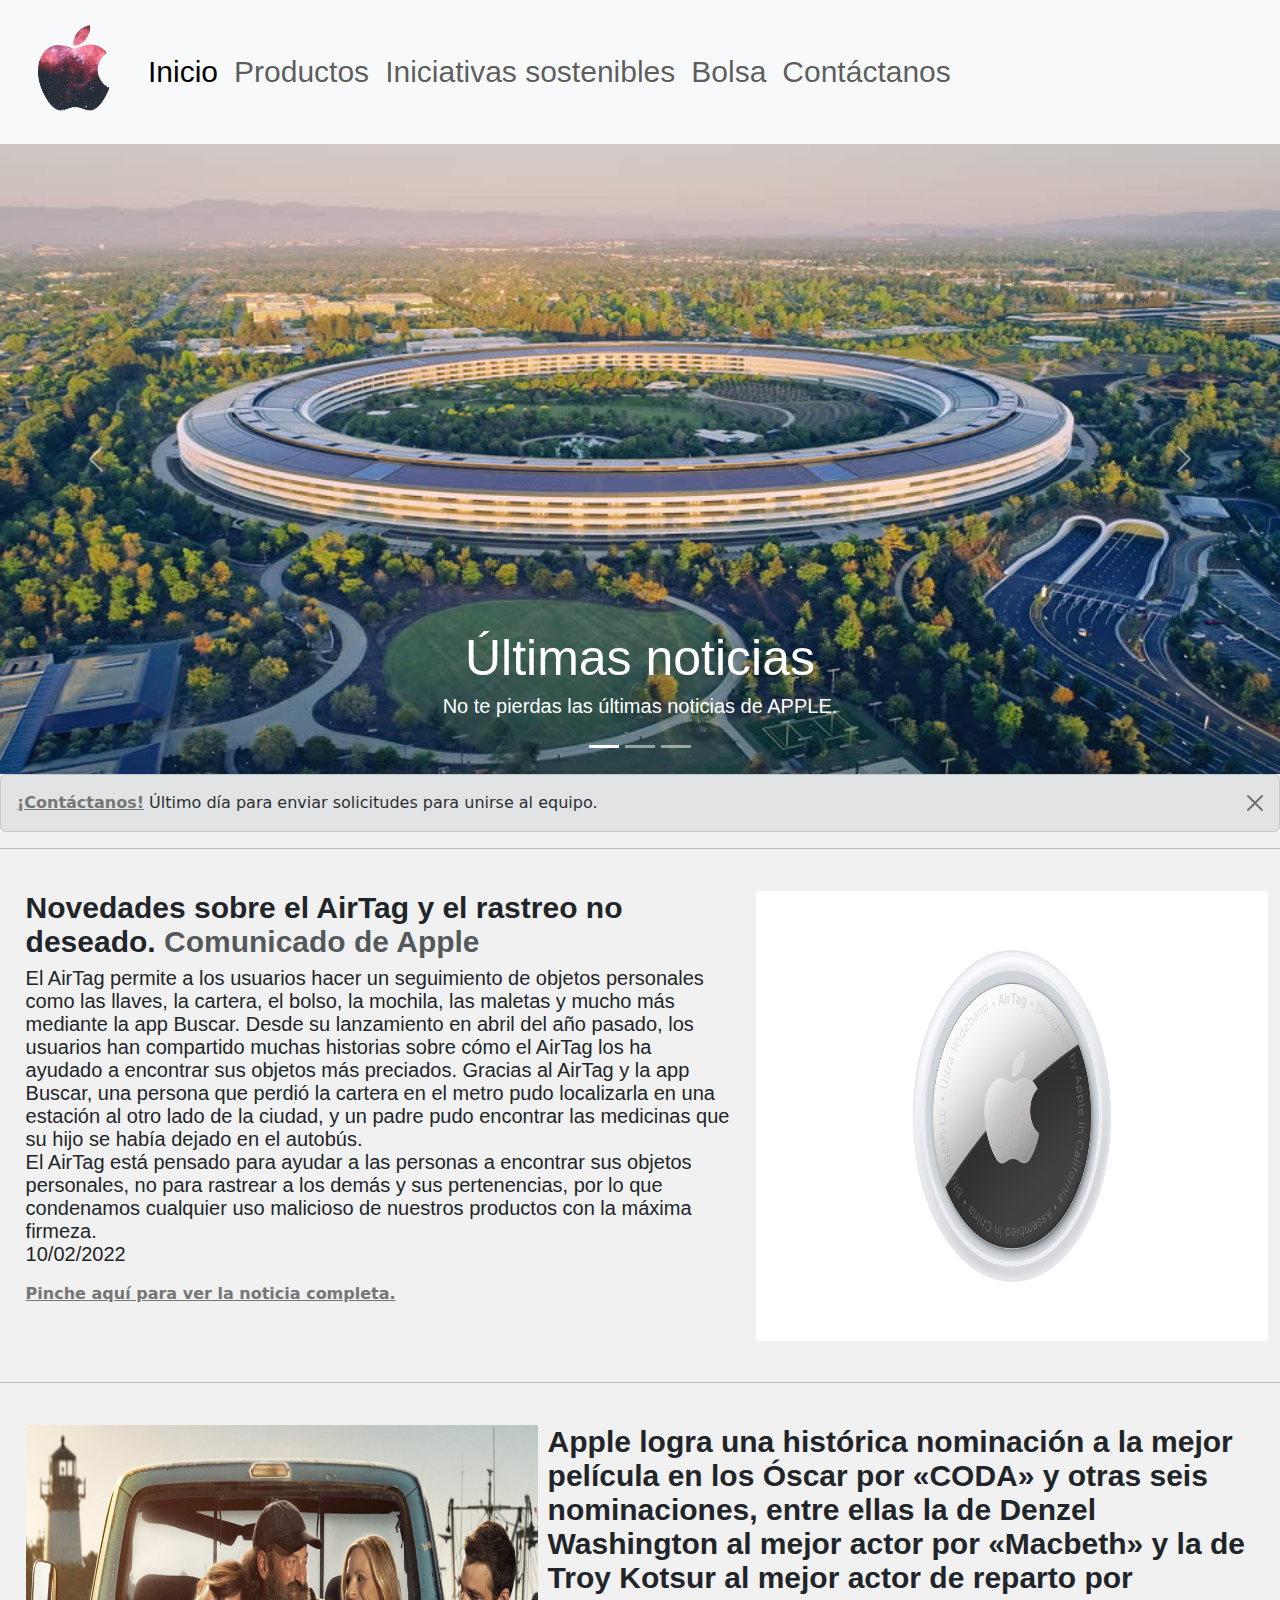
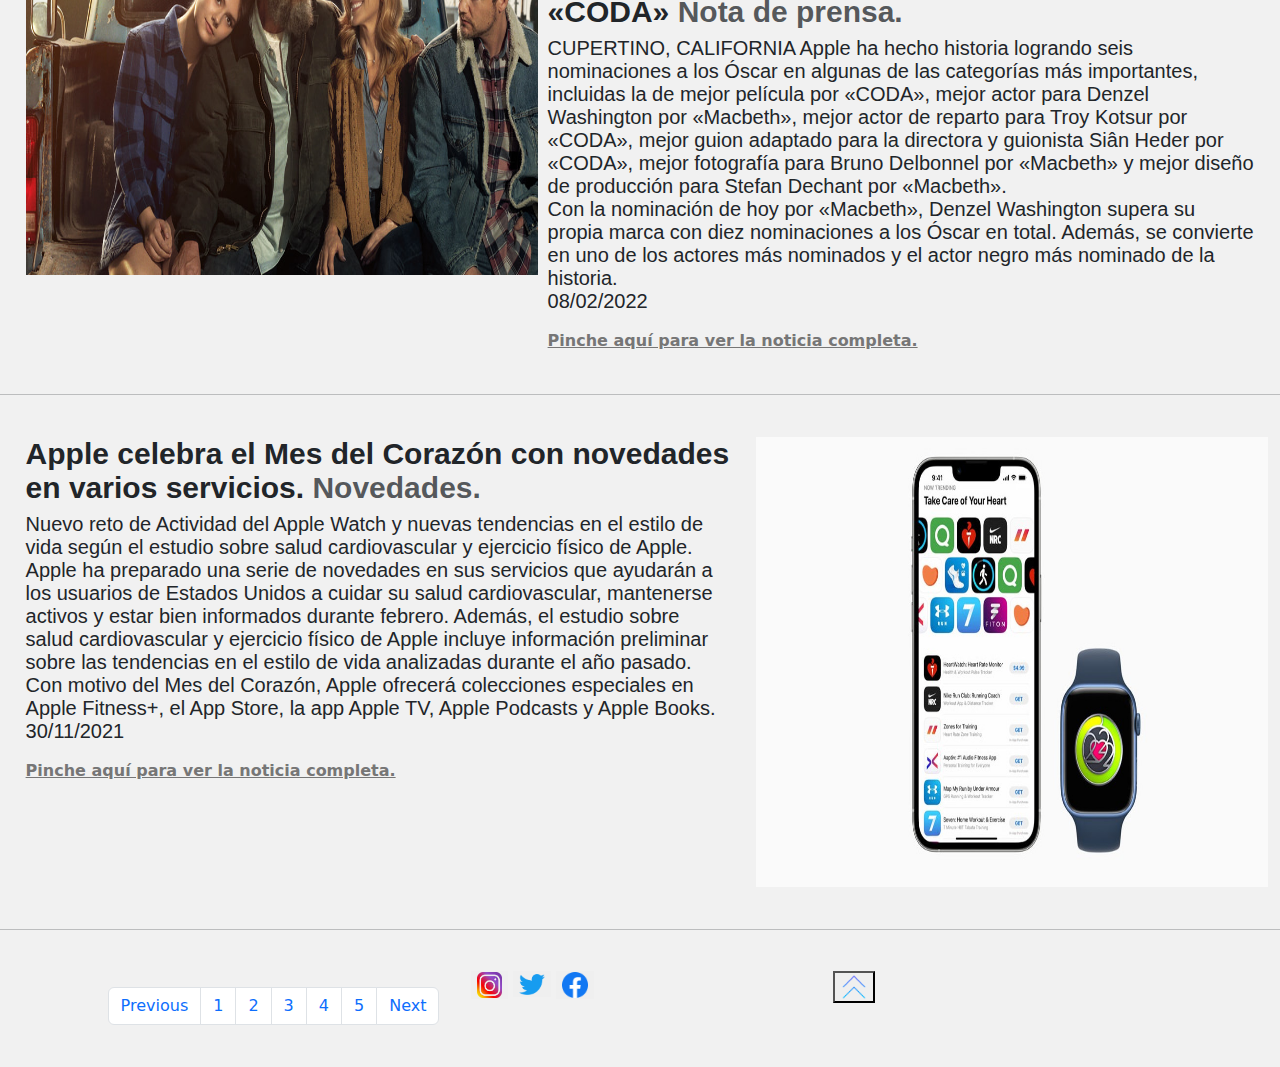
<file: index.html>
<!DOCTYPE html>
<html lang="en">

<head>

    <meta charset="UTF-8">
    <meta name="viewport" content="width=device-width, initial-scale=1">

        <title>APPLE</title>

    <link rel = "stylesheet" href = "./index.css">
    <link href="https://cdn.jsdelivr.net/npm/bootstrap@5.1.3/dist/css/bootstrap.min.css" rel="stylesheet">
    <script src="https://cdn.jsdelivr.net/npm/bootstrap@5.1.3/dist/js/bootstrap.bundle.min.js"></script>
</head>


<body style="background-color: #F1F1F1">


<nav class="navbar navbar-expand-sm bg-light navbar-light">
    <div class="container-fluid">



        <a class="nav-brand" href="#" >

            <img src=" https://evamanriquesz.github.io/Practica4/Resources/logo_apple.png" alt="Logo Apple" style="width:8em">

        </a>
        <button class="navbar-toggler" type="button" data-bs-toggle="collapse" data-bs-target="#navbarCollapser" aria-expanded="false" aria-label="Toggle navigation">
            <span class="navbar-toggler-icon"></span>
        </button>


        <div class="collapse navbar-collapse" id="navbarCollapse">
            <ul class="navbar-nav">
                <li class="nav-item">
                    <a class="nav-link active" href="index.html">Inicio</a>
                </li>
                <li class="nav-item">
                    <a class="nav-link" href="productos.html">Productos</a>
                </li>
                <li class="nav-item">
                    <a class="nav-link" href="iniciativasSostenibles.html">Iniciativas sostenibles</a>
                </li>
                <li class="nav-item">
                    <a class="nav-link" href="bolsa.html">Bolsa</a>
                </li>

                <li class="nav-item">
                    <a class="nav-link" href="contactanos.html">Contáctanos</a>
                </li>
            </ul>
        </div>
    </div>

</nav>

    <!-- Carousel -->
    <div id="demo" class="carousel slide" data-bs-ride="carousel">

        <!-- Indicators/dots -->
        <div class="carousel-indicators">
            <button type="button" data-bs-target="#demo" data-bs-slide-to="0" class="active"></button>
            <button type="button" data-bs-target="#demo" data-bs-slide-to="1"></button>
            <button type="button" data-bs-target="#demo" data-bs-slide-to="2"></button>
        </div>

        <!-- The slideshow/carousel -->
        <div class="carousel-inner">
            <div class="carousel-item active">
                <img src="https://evamanriquesz.github.io/Practica4/Resources/apple_silicon_valley.jpg" alt="Apple Silicon Valley" class="d-block" >
                <div class="carousel-caption">
                    <h3 class="noticias">Últimas noticias</h3>
                    <p class="noticias">No te pierdas las últimas noticias de APPLE. </p>
                </div>

            </div>
            <div class="carousel-item">
                <img src="https://evamanriquesz.github.io/Practica4/Resources/iphone13_varios.jpg" alt="Nuevos Iphone 13 " class="d-block">
                <div class="carousel-caption">
                    <h3 class="noticias">Últimas noticias</h3>
                    <p class="noticias">No te pierdas las últimas noticias de APPLE. </p>
                </div>
            </div>
            <div class="carousel-item">
                <img src="https://evamanriquesz.github.io/Practica4/Resources/gadgets_apple.jpg" alt="Varios gadget Apple" class="d-block" >
                <div class="carousel-caption">
                    <h3 class="noticias">Últimas noticias</h3>
                    <p class="noticias">No te pierdas las últimas noticias de APPLE. </p>
                </div>

            </div>
        </div>

        <!-- Left and right controls/icons -->
        <button class="carousel-control-prev" type="button" data-bs-target="#demo" data-bs-slide="prev">
            <span class="carousel-control-prev-icon"></span>
        </button>
        <button class="carousel-control-next" type="button" data-bs-target="#demo" data-bs-slide="next">
            <span class="carousel-control-next-icon"></span>
        </button>
    </div>


    <div class=" alert alert-secondary alert-dismissible fade show">
        <button type="button" class="btn-close" data-bs-dismiss="alert"></button>
        <strong> <a href="contactanos.html" class="alert-link">¡Contáctanos!</a></strong> Último día para enviar solicitudes para unirse al equipo.
    </div>


    <hr class = "featurette-divider">

    <div class="row featurette">
        <div class="col-md-7">
            <h2 class="featurette-heading">Novedades sobre el AirTag y el rastreo no deseado. <span class="text-muted">Comunicado de Apple</span></h2>
            <p class="lead">El AirTag permite a los usuarios hacer un seguimiento de objetos personales como las llaves, la cartera, el bolso, la mochila, las maletas y mucho más mediante la app Buscar. Desde su lanzamiento en abril del año pasado, los usuarios han compartido muchas historias sobre cómo el AirTag los ha ayudado a encontrar sus objetos más preciados. Gracias al AirTag y la app Buscar, una persona que perdió la cartera en el metro pudo localizarla en una estación al otro lado de la ciudad, y un padre pudo encontrar las medicinas que su hijo se había dejado en el autobús.<br>
                El AirTag está pensado para ayudar a las personas a encontrar sus objetos personales, no para rastrear a los demás y sus pertenencias, por lo que condenamos cualquier uso malicioso de nuestros productos con la máxima firmeza.<br>
                10/02/2022</p>
            <a href="https://www.apple.com/es/newsroom/2022/02/an-update-on-airtag-and-unwanted-tracking/" class="alert-link" target="_blank">
                Pinche aquí para ver la noticia completa.
            </a>

        </div>
        <div class="col-md-5">
            <img src="https://evamanriquesz.github.io/Practica4/Resources/airtag.jpg" alt="Airtag." class="pic-featurette">
        </div>
    </div>

    <hr class = "featurette-divider">

    <div class="row featurette">
        <div class="col-md-7 order-md-2">
            <h2 class="featurette-heading">Apple logra una histórica nominación a la mejor película en los Óscar por «CODA» y otras seis nominaciones, entre ellas la de Denzel Washington al mejor actor por «Macbeth» y la de Troy Kotsur al mejor actor de reparto por «CODA» <span class="text-muted">Nota de prensa.</span></h2>
            <p class="lead">CUPERTINO, CALIFORNIA Apple ha hecho historia logrando seis nominaciones a los Óscar en algunas de las categorías más importantes, incluidas la de mejor película por «CODA», mejor actor para Denzel Washington por «Macbeth», mejor actor de reparto para Troy Kotsur por «CODA», mejor guion adaptado para la directora y guionista Siân Heder por «CODA», mejor fotografía para Bruno Delbonnel por «Macbeth» y mejor diseño de producción para Stefan Dechant por «Macbeth».
                <br>Con la nominación de hoy por «Macbeth», Denzel Washington supera su propia marca con diez nominaciones a los Óscar en total. Además, se convierte en uno de los actores más nominados y el actor negro más nominado de la historia.<br>08/02/2022</p>
            <a href="https://www.apple.com/es/newsroom/2022/02/apple-lands-first-best-picture-oscar-nomination-for-coda-and-more/" class="alert-link" target="_blank">
                Pinche aquí para ver la noticia completa.
            </a>
        </div>
        <div class="col-md-5 order-md-1">
            <img src="https://evamanriquesz.github.io/Practica4/Resources/oscar.jpg" alt="Nominación a un Óscar." class="pic-featurette">
        </div>
    </div>


    <hr class = "featurette-divider">
    <div class="row featurette">
        <div class="col-md-7">
            <h2 class="featurette-heading">Apple celebra el Mes del Corazón con novedades en varios servicios. <span class="text-muted">Novedades.</span></h2>
            <p class="lead">Nuevo reto de Actividad del Apple Watch y nuevas tendencias en el estilo de vida según el estudio sobre salud cardiovascular y ejercicio físico de Apple.<br>
                Apple ha preparado una serie de novedades en sus servicios que ayudarán a los usuarios de Estados Unidos a cuidar su salud cardiovascular, mantenerse activos y estar bien informados durante febrero. Además, el estudio sobre salud cardiovascular y ejercicio físico de Apple incluye información preliminar sobre las tendencias en el estilo de vida analizadas durante el año pasado.
                Con motivo del Mes del Corazón, Apple ofrecerá colecciones especiales en Apple Fitness+, el App Store, la app Apple TV, Apple Podcasts y Apple Books.
                <br> 30/11/2021</p>
            <a href="https://www.apple.com/es/newsroom/2022/01/apple-celebrates-heart-month-with-new-resources-across-services/" class="alert-link" target="_blank">
                Pinche aquí para ver la noticia completa.
            </a>
        </div>
        <div class="col-md-5 ">
            <img src="https://evamanriquesz.github.io/Practica4/Resources/mes_del_corazon.jpg" alt="Mes del corazón en Apple" class="pic-featurette">

        </div>
    </div>

    <hr class = "featurette-divider">




    <footer class="container">
    <div class ="row justify-content-between">
        <div class="col-4 container mt-3">
            <ul class="pagination">
                <li class="page-item"><a class="page-link" href="contactanos.html">Previous</a></li>
                <li class="page-item"><a class="page-link" href="index.html">1</a></li>
                <li class="page-item"><a class="page-link" href="productos.html">2</a></li>
                <li class="page-item"><a class="page-link" href="iniciativasSostenibles.html">3</a></li>
                <li class="page-item"><a class="page-link" href="bolsa.html">4</a></li>
                <li class="page-item"><a class="page-link" href="contactanos.html">5</a></li>
                <li class="page-item"><a class="page-link" href="productos.html">Next</a></li>
            </ul>
        </div>

        <div class="col-4">
            <button class="btn-rrss" id="btn-instagram" type="button" onclick="accederInstagram()" ><img src="https://evamanriquesz.github.io/Practica4/Resources/logo_instagram.png" alt="Logo Instagram" class="img-btn" style ="width: 2vw"/></button>
            <button class="btn-rrss" id="btn-twitter" type="button" onclick="accederTwitter()" ><img src="https://evamanriquesz.github.io/Practica4/Resources/logo_twitter.png" alt="Logo Twitter" class="img-btn" style ="width: 2vw"/></button>
            <button class="btn-rrss" id="btn-facebook" type="button" onclick="accederFacebook()" ><img src="https://evamanriquesz.github.io/Practica4/Resources/logo_facebook.png" alt="Logo Facebook" class="img-btn" style ="width: 2vw"/></button>
        </div>

        <div class="col-4">
            <button class="ir-arriba" id="btn-ir-arriba" type="button" onclick="irArriba()"><img src="https://evamanriquesz.github.io/Practica4/Resources/flechas-arriba.png" alt="Flecha arriba" class="img-btn" style ="width: 2vw"/></button>
        </div>


    </div>
    </footer>

<script src = "index.js"></script>

</body>

<script src="jquery.js"></script>


</html>
</file>
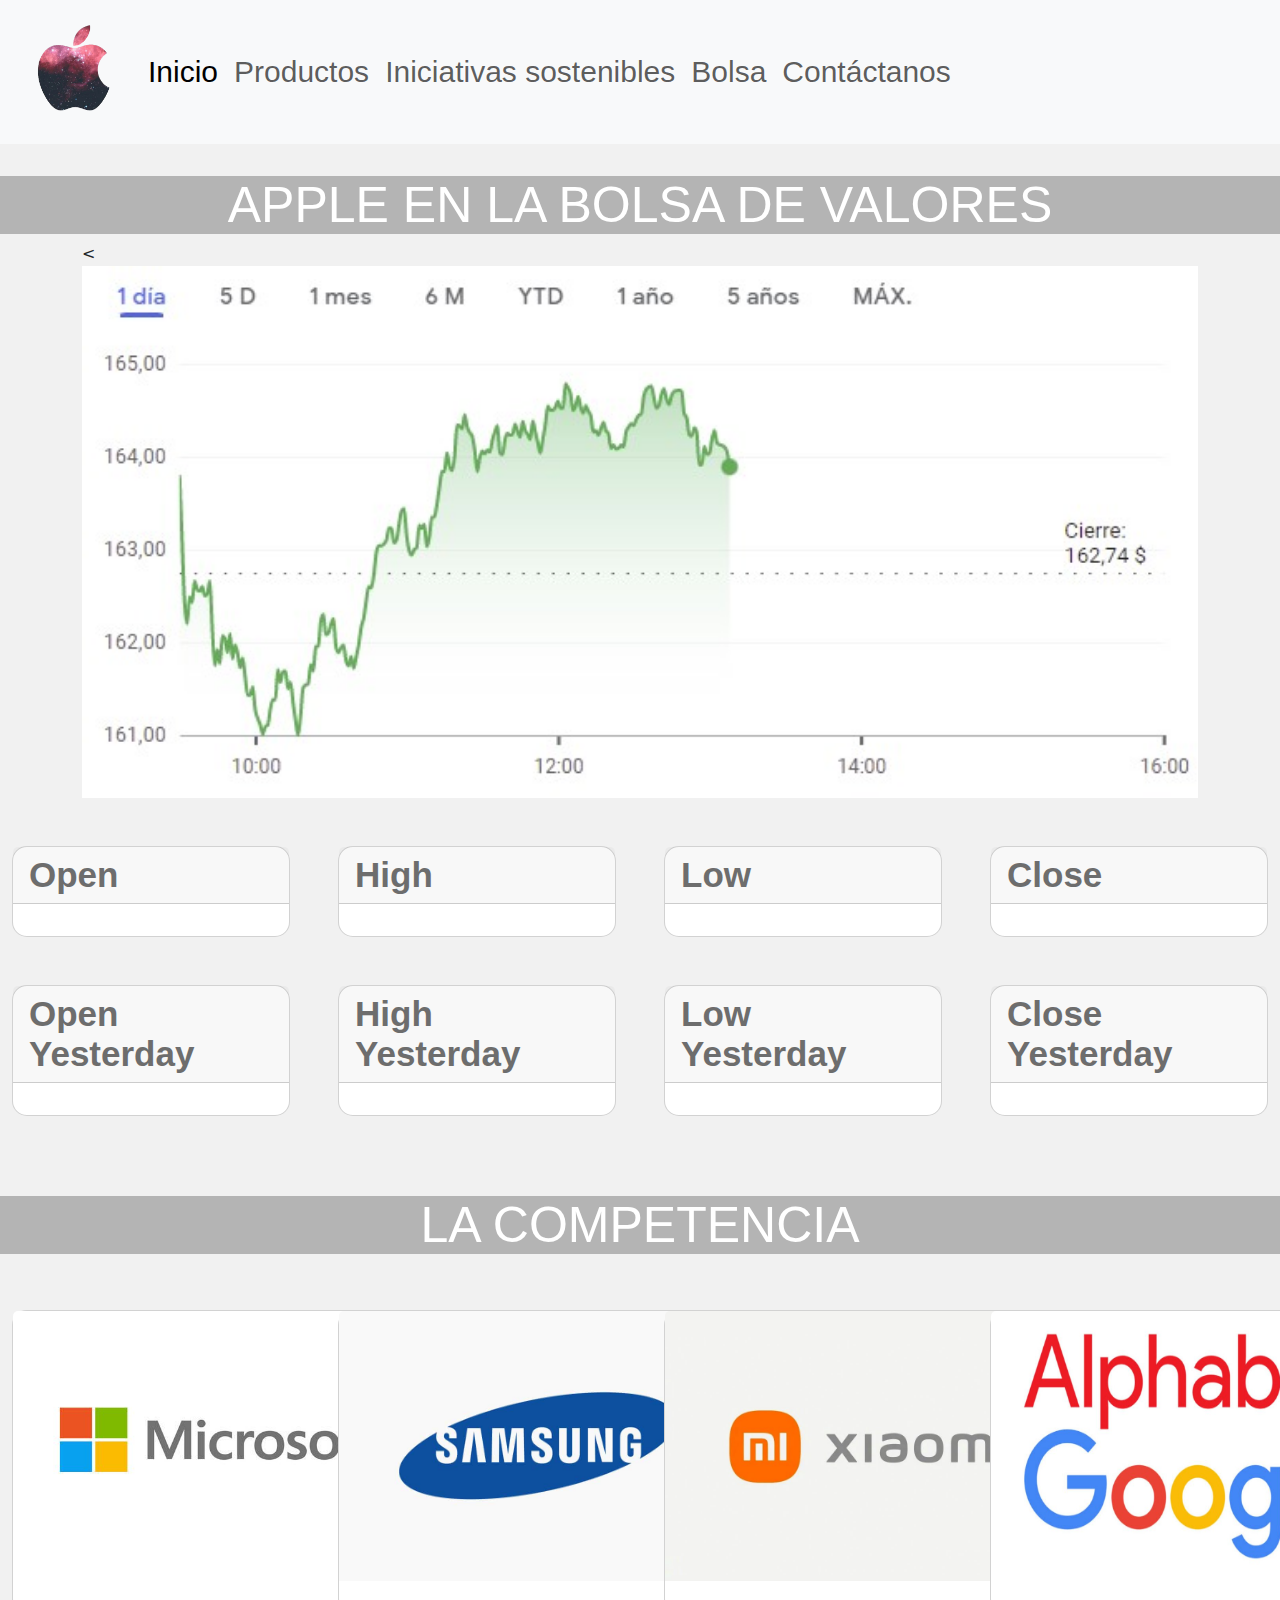
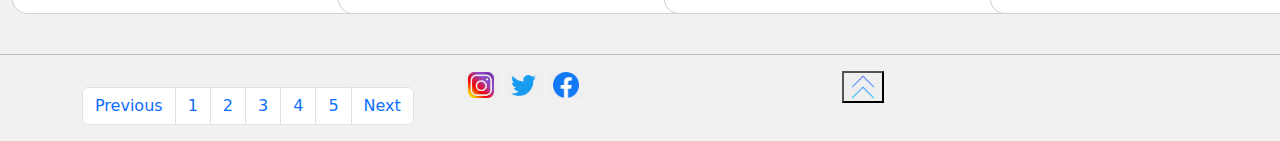
<file: bolsa.html>
<!DOCTYPE html>
<html lang="en">

<head>

    <meta charset="UTF-8">
    <meta name="viewport" content="width=device-width, initial-scale=1">

    <title>Bolsa</title>

    <link rel = "stylesheet" href = "./bolsa.css">
    <link href="https://cdn.jsdelivr.net/npm/bootstrap@5.1.3/dist/css/bootstrap.min.css" rel="stylesheet">
    <script src="https://cdn.jsdelivr.net/npm/bootstrap@5.1.3/dist/js/bootstrap.bundle.min.js"></script>
</head>


<body style="background-color: #F1F1F1" >
    <nav class="navbar navbar-expand-sm bg-light navbar-light">
        <div class="container-fluid">
            <a class="nav-brand" href="#" >

                <img src="https://evamanriquesz.github.io/Practica4/Resources/logo_apple.png" alt="Logo Apple" style="width:8em">

            </a>
            <button class="navbar-toggler" type="button" data-bs-toggle="collapse" data-bs-target="#navbarCollapser" aria-expanded="false" aria-label="Toggle navigation">
                <span class="navbar-toggler-icon"></span>
            </button>


            <div class="collapse navbar-collapse" id="navbarCollapse">
                <ul class="navbar-nav">
                    <li class="nav-item">
                        <a class="nav-link active" href="index.html">Inicio</a>
                    </li>
                    <li class="nav-item">
                        <a class="nav-link" href="productos.html">Productos</a>
                    </li>
                    <li class="nav-item">
                        <a class="nav-link" href="iniciativasSostenibles.html">Iniciativas sostenibles</a>
                    </li>
                    <li class="nav-item">
                        <a class="nav-link" href="bolsa.html">Bolsa</a>
                    </li>

                    <li class="nav-item">
                        <a class="nav-link" href="contactanos.html">Contáctanos</a>
                    </li>
                </ul>
            </div>
        </div>
        </div>

    </nav>

    <div class="row justify-content-center">
        <div col="col" id="container">
            <div class="row mt-6">
                <div class="col-title " id="titulo">
                    <header>
                        <h1 class="titulo-pag">APPLE EN LA BOLSA DE VALORES</h1>
                    </header>
                </div>
            </div>

            <div class="row mt-6">
                <div class="col" >
                    <div class="container" id="grafica">
                        < <img class="img bolsa" src="https://evamanriquesz.github.io/Practica4/Resources/apple_bolsa.jpg" id="bolsa">
                    </div>
                </div>
            </div>

            <br><br>


            <div class="row mt-6 justify-content-center ">
                <div class="col-3 ">

                    <div class="container">
                        <div class="card">
                            <div class="card-header">
                                Open
                            </div>
                            <div class="card-body" id="open">

                            </div>
                        </div>
                    </div>
                </div>



                <div class="col-3 ">
                    <div class="container">
                        <div class="card">
                            <div class="card-header">
                                High
                            </div>
                            <div class="card-body" id="high">

                            </div>
                        </div>

                    </div>
                </div>


                <div class="col-3">
                    <div class="container">
                        <div class="card">
                            <div class="card-header">
                                Low
                            </div>
                            <div class="card-body" id="low">

                            </div>
                         </div>
                    </div>
                </div>


                <div class="col-3 ">
                    <div class="container">
                        <div class="card">
                            <div class="card-header">
                                Close
                            </div>
                        <div class="card-body" id="close">

                        </div>
                    </div>
                    </div>
                </div>
            </div>

            <br><br>


            <div class="row mt-6 justify-content-center ">
                <div class="col-3 ">

                    <div class="container">
                        <div class="card">
                            <div class="card-header">
                                Open Yesterday
                            </div>
                            <div class="card-body" id="openYesterday">

                            </div>
                        </div>
                    </div>
                </div>



                <div class="col-3 ">
                    <div class="container">
                        <div class="card">
                            <div class="card-header">
                                High Yesterday
                            </div>
                            <div class="card-body" id="highYesterday">

                            </div>
                        </div>

                    </div>
                </div>


                <div class="col-3">
                    <div class="container">
                        <div class="card">
                            <div class="card-header">
                                Low Yesterday
                            </div>
                            <div class="card-body" id="lowYesterday">

                            </div>
                        </div>
                    </div>
                </div>


                <div class="col-3 ">
                    <div class="container">
                        <div class="card">
                            <div class="card-header">
                                Close Yesterday
                            </div>
                            <div class="card-body" id="closeYesterday">

                            </div>
                        </div>
                    </div>
                </div>
            </div>


            <br><br>


            <div class="row mt-6">
                <div class="col-title " id="titulo2">
                    <header>
                        <h1 class="titulo-pag">LA COMPETENCIA</h1>
                    </header>
                </div>
            </div>


            <br><br>
            <div class="row mt-6 justify-content-center ">

                <div class="col-3">
                    <div class="container">
                        <div class="card" style="width: 25rem">
                            <img src="https://evamanriquesz.github.io/Practica4/Resources/logo_microsoft.jpg" class="card-img-top" alt="Microsoft Icon">
                            <div class="card-body" id="MicrosoftBody">

                            </div>
                        </div>
                    </div>
                </div>

                <div class="col-3">
                    <div class="container">
                        <div class="card" style="width: 25rem">
                            <img src="https://evamanriquesz.github.io/Practica4/Resources/logo_samsung.jpg" class="card-img-top" alt="Samsung Icon">
                            <div class="card-body" id="SamsungBody">

                            </div>
                        </div>
                    </div>
                </div>

                <div class="col-3">
                    <div class="container">
                        <div class="card" style="width: 25rem">
                            <img src="https://evamanriquesz.github.io/Practica4/Resources/logo_xiaomi.jpg" class="card-img-top" alt="Xiaomi Icon">
                            <div class="card-body" id="XiaomiBody">

                            </div>
                        </div>
                    </div>
                </div>

                <div class="col-3">
                    <div class="container">
                        <div class="card" style="width: 25rem">
                            <img src="https://evamanriquesz.github.io/Practica4/Resources/logo_google.jpeg" class="card-img-top" alt="Google Icon">
                            <div class="card-body" id="GoogleBody">

                            </div>
                        </div>
                    </div>
                </div>

            </div>


        </div>
    </div>




<br><hr>

    <footer class="container">
        <div class ="row justify-content-between">
            <div class="col-4 container mt-3">
                <ul class="pagination">
                    <li class="page-item"><a class="page-link" href="iniciativasSostenibles.html">Previous</a></li>
                    <li class="page-item"><a class="page-link" href="index.html">1</a></li>
                    <li class="page-item"><a class="page-link" href="productos.html">2</a></li>
                    <li class="page-item"><a class="page-link" href="iniciativasSostenibles.html">3</a></li>
                    <li class="page-item"><a class="page-link" href="bolsa.html">4</a></li>
                    <li class="page-item"><a class="page-link" href="contactanos.html">5</a></li>
                    <li class="page-item"><a class="page-link" href="contactanos.html">Next</a></li>
                </ul>
            </div>

            <div class="col-4">
                <button class="btn-rrss" id="btn-instagram" type="button" onclick="accederInstagram()" ><img src="https://evamanriquesz.github.io/Practica4/Resources/logo_instagram.png" alt="Logo Instagram" class="img-btn" style ="width: 2vw"/></button>
                <button class="btn-rrss" id="btn-twitter" type="button" onclick="accederTwitter()" ><img src="https://evamanriquesz.github.io/Practica4/Resources/logo_twitter.png" alt="Logo Twitter" class="img-btn" style ="width: 2vw"/></button>
                <button class="btn-rrss" id="btn-facebook" type="button" onclick="accederFacebook()" ><img src="https://evamanriquesz.github.io/Practica4/Resources/logo_facebook.png" alt="Logo Facebook" class="img-btn" style ="width: 2vw"/></button>
            </div>

            <div class="col-4">
                <button class="ir-arriba" id="btn-ir-arriba" type="button" onclick="irArriba()"><img src="https://evamanriquesz.github.io/Practica4/Resources/flechas-arriba.png" alt="Flecha arriba" class="img-btn" style ="width: 2vw"/></button>
            </div>



        </div>
    </footer>


<script src = "bolsa.js"></script>
</body>

<script src="./jquery.js"></script>

</html>
</file>
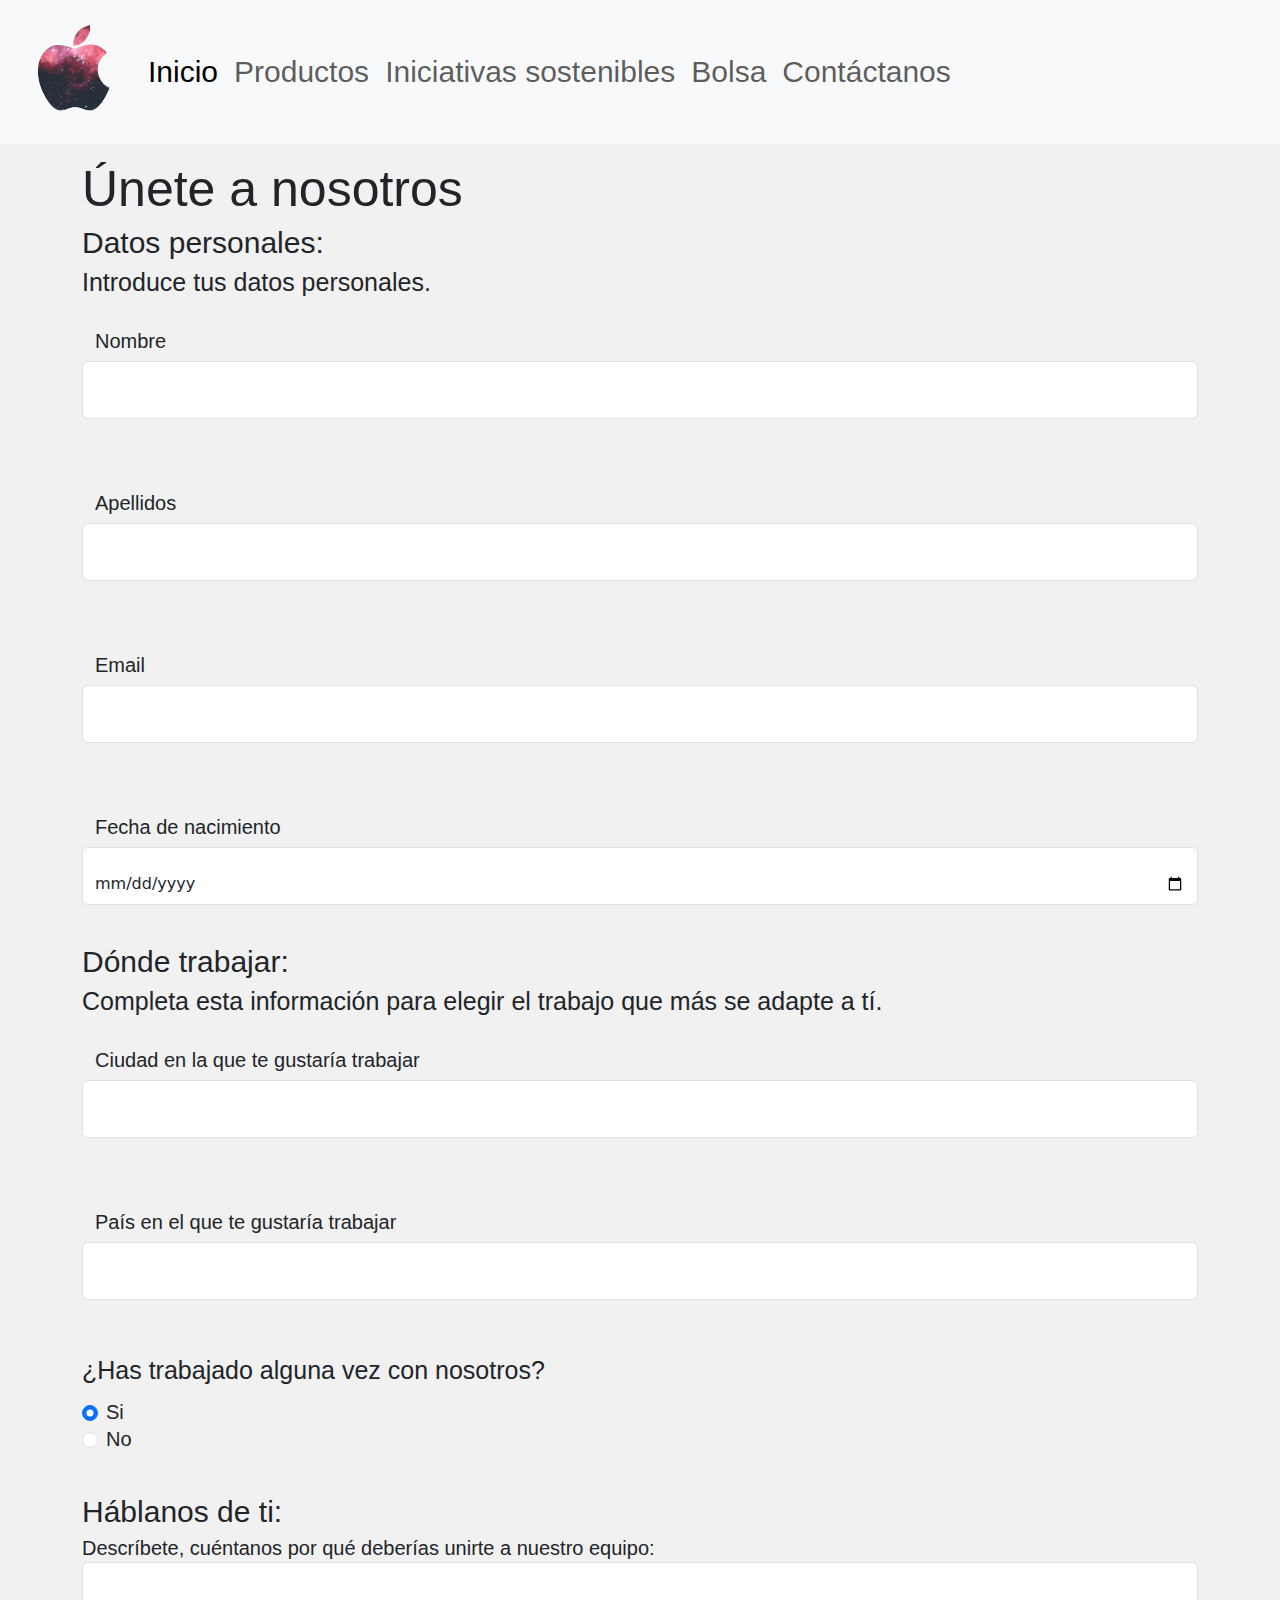
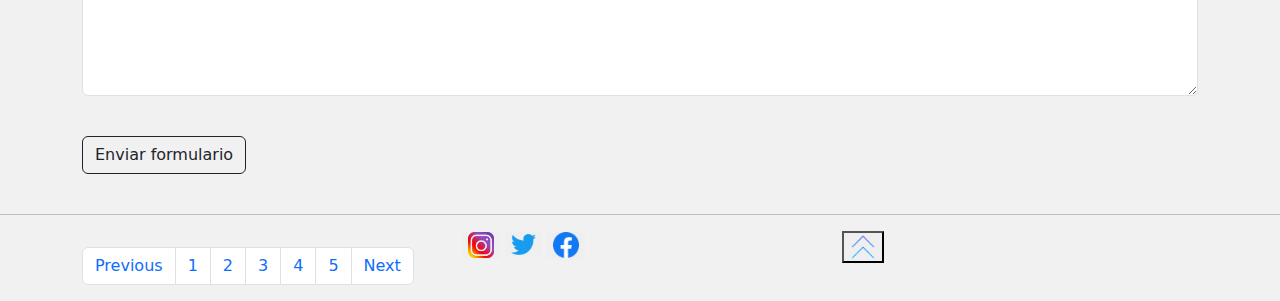
<file: contactanos.html>
<!DOCTYPE html>
<html lang="en">
<head>

    <meta charset="UTF-8">
    <meta name="viewport" content="width=device-width, initial-scale=1">

    <title>Contáctanos</title>

    <link rel = "stylesheet" href = "./contactanos.css">
    <link href="https://cdn.jsdelivr.net/npm/bootstrap@5.1.3/dist/css/bootstrap.min.css" rel="stylesheet">
    <script src="https://cdn.jsdelivr.net/npm/bootstrap@5.1.3/dist/js/bootstrap.bundle.min.js"></script>
</head>


<body style="background-color: #F1F1F1">



<nav class="navbar navbar-expand-sm bg-light navbar-light">
    <div class="container-fluid">

        <a class="nav-brand" href="#" >
            <img src="https://evamanriquesz.github.io/Practica4/Resources/logo_apple.png" alt="Logo Apple" style="width:8em">

        </a>

        <button class="navbar-toggler" type="button" data-bs-toggle="collapse" data-bs-target="#navbarCollapser" aria-expanded="false" aria-label="Toggle navigation">
            <span class="navbar-toggler-icon"></span>
        </button>

        <div class="collapse navbar-collapse" id="navbarCollapse">
            <ul class="navbar-nav">
                <li class="nav-item">
                    <a class="nav-link active" href="index.html">Inicio</a>
                </li>
                <li class="nav-item">
                    <a class="nav-link" href="productos.html">Productos</a>
                </li>
                <li class="nav-item">
                    <a class="nav-link" href="iniciativasSostenibles.html">Iniciativas sostenibles</a>
                </li>
                <li class="nav-item">
                    <a class="nav-link" href="bolsa.html">Bolsa</a>
                </li>

                <li class="nav-item">
                    <a class="nav-link" href="contactanos.html">Contáctanos</a>
                </li>
            </ul>
        </div>
    </div>
</nav>

<div class="row justify-content-center">
    <div class="col">
        <div class="container mt-3">

            <form action="/signup" method="post" id="signup" target="_self" autocomplete="on">
            <h1>Únete a nosotros</h1>
            <fieldset>
                <legend>Datos personales: </legend>
                <p>Introduce tus datos personales.</p>

                <div class="form-floating mb-3 mt-3">
                    <label for="nombre">Nombre</label><br> <br>
                    <input type="text" class="form-control" id="nombre" placeholder="Introduzca su nombre." name="nombre">
                    <small></small>
                </div>

                <br>

                <div class="form-floating mb-3 mt-3">
                    <label for="apellidos">Apellidos</label><br> <br>
                    <input type="text" class="form-control" id="apellidos" placeholder="Introduzca sus apellidos." name="apellidos">

                    <small></small>
                </div>

                <br>

                <div class="form-floating mb-3 mt-3">
                    <label for="email">Email</label><br> <br>
                    <input type="text" class="form-control" id="email" placeholder="Introduce tu email" name="email">
                    <small></small>
                </div>

                <br>

                <div class="form-floating mt-3 mb-3">
                    <label for="fecha_nacimiento">Fecha de nacimiento</label> <br><br>
                    <input type="date" class="form-control" id="fecha_nacimiento" placeholder="Introduzca su fecha de nacimiento" name="fecha_nacimiento">
                    <small></small>
                </div>

                <br>

                </fieldset>
            <fieldset>
                <legend> Dónde trabajar:</legend>
                <p>Completa esta información para elegir el trabajo que más se adapte a tí.</p>

                <div class="form-floating mb-3 mt-3">
                    <label for="ciudad">Ciudad en la que te gustaría trabajar</label><br> <br>
                    <input type="text" class="form-control" id="ciudad" placeholder="Introduce la ciudad en la que te gustaría trabajar" name="ciudad">
                    <small></small>
                </div>

                <br>

                <div class="form-floating mb-3 mt-3">
                    <label for=pais>País en el que te gustaría trabajar</label><br> <br>
                    <input type="text" class="form-control" id="pais" placeholder="Introduce el país en el que te gustaría trabajar" name="pais">
                    <small></small>
                </div>

                <br>

                <div class="mb-3 mt-3">
                    <p>¿Has trabajado alguna vez con nosotros?</p>
                        <div class="form-check">
                            <input type="radio" class="form-check-input" id="si" name="si" value="si" checked>
                            <label class="form-check-label" for="si">Si</label>
                        </div>
                        <div class="form-check">
                            <input type="radio" class="form-check-input" id="no" name="no" value="no">
                            <label class="form-check-label" for="no">No</label>
                        </div>

                    <br>
                    <small></small>
                </div>

            </fieldset>

            <fieldset>

                <legend>Háblanos de ti:</legend>
                <div class=" mb-3 mt-3">
                    <label for="hablanos_de_ti">Descríbete, cuéntanos por qué deberías unirte a nuestro equipo:</label>
                    <textarea class="form-control" rows="5" id="hablanos_de_ti" name="hablanos_de_ti"></textarea>
                    <small></small>
                </div>
                <br>


            </fieldset>
                <button type="submit" class="btn btn-outline-dark">Enviar formulario</button>
                <br>
                </form>
        </div>
        <br>

        <script src = "contactanos.js"></script>

    </div>
</div>
        <hr>

        <footer class="container">
            <div class ="row justify-content-between">
                <div class="col-4 container mt-3">
                    <ul class="pagination">
                        <li class="page-item"><a class="page-link" href="bolsa.html">Previous</a></li>
                        <li class="page-item"><a class="page-link" href="index.html">1</a></li>
                        <li class="page-item"><a class="page-link" href="productos.html">2</a></li>
                        <li class="page-item"><a class="page-link" href="iniciativasSostenibles.html">3</a></li>
                        <li class="page-item"><a class="page-link" href="bolsa.html">4</a></li>
                        <li class="page-item"><a class="page-link" href="contactanos.html">5</a></li>
                        <li class="page-item"><a class="page-link" href="index.html">Next</a></li>
                    </ul>
                </div>

                <div class="col-4">
                    <button class="btn-rrss" id="btn-instagram" type="button" onclick="accederInstagram()" ><img src="https://evamanriquesz.github.io/Practica4/Resources/logo_instagram.png" alt="Logo Instagram" class="img-btn" style ="width: 2vw"/></button>
                    <button class="btn-rrss" id="btn-twitter" type="button" onclick="accederTwitter()" ><img src="https://evamanriquesz.github.io/Practica4/Resources/logo_twitter.png" alt="Logo Twitter" class="img-btn" style ="width: 2vw"/></button>
                    <button class="btn-rrss" id="btn-facebook" type="button" onclick="accederFacebook()" ><img src="https://evamanriquesz.github.io/Practica4/Resources/logo_facebook.png" alt="Logo Facebook" class="img-btn" style ="width: 2vw"/></button>
                </div>

                <div class="col-4">
                    <button class="ir-arriba" id="btn-ir-arriba" type="button" onclick="irArriba()"><img src="https://evamanriquesz.github.io/Practica4/Resources/flechas-arriba.png" alt="Flecha arriba" class="img-btn" style ="width: 2vw"/></button>
                </div>

            </div>
        </footer>

</body>
<script src="jquery.js"></script>
</html>
</file>
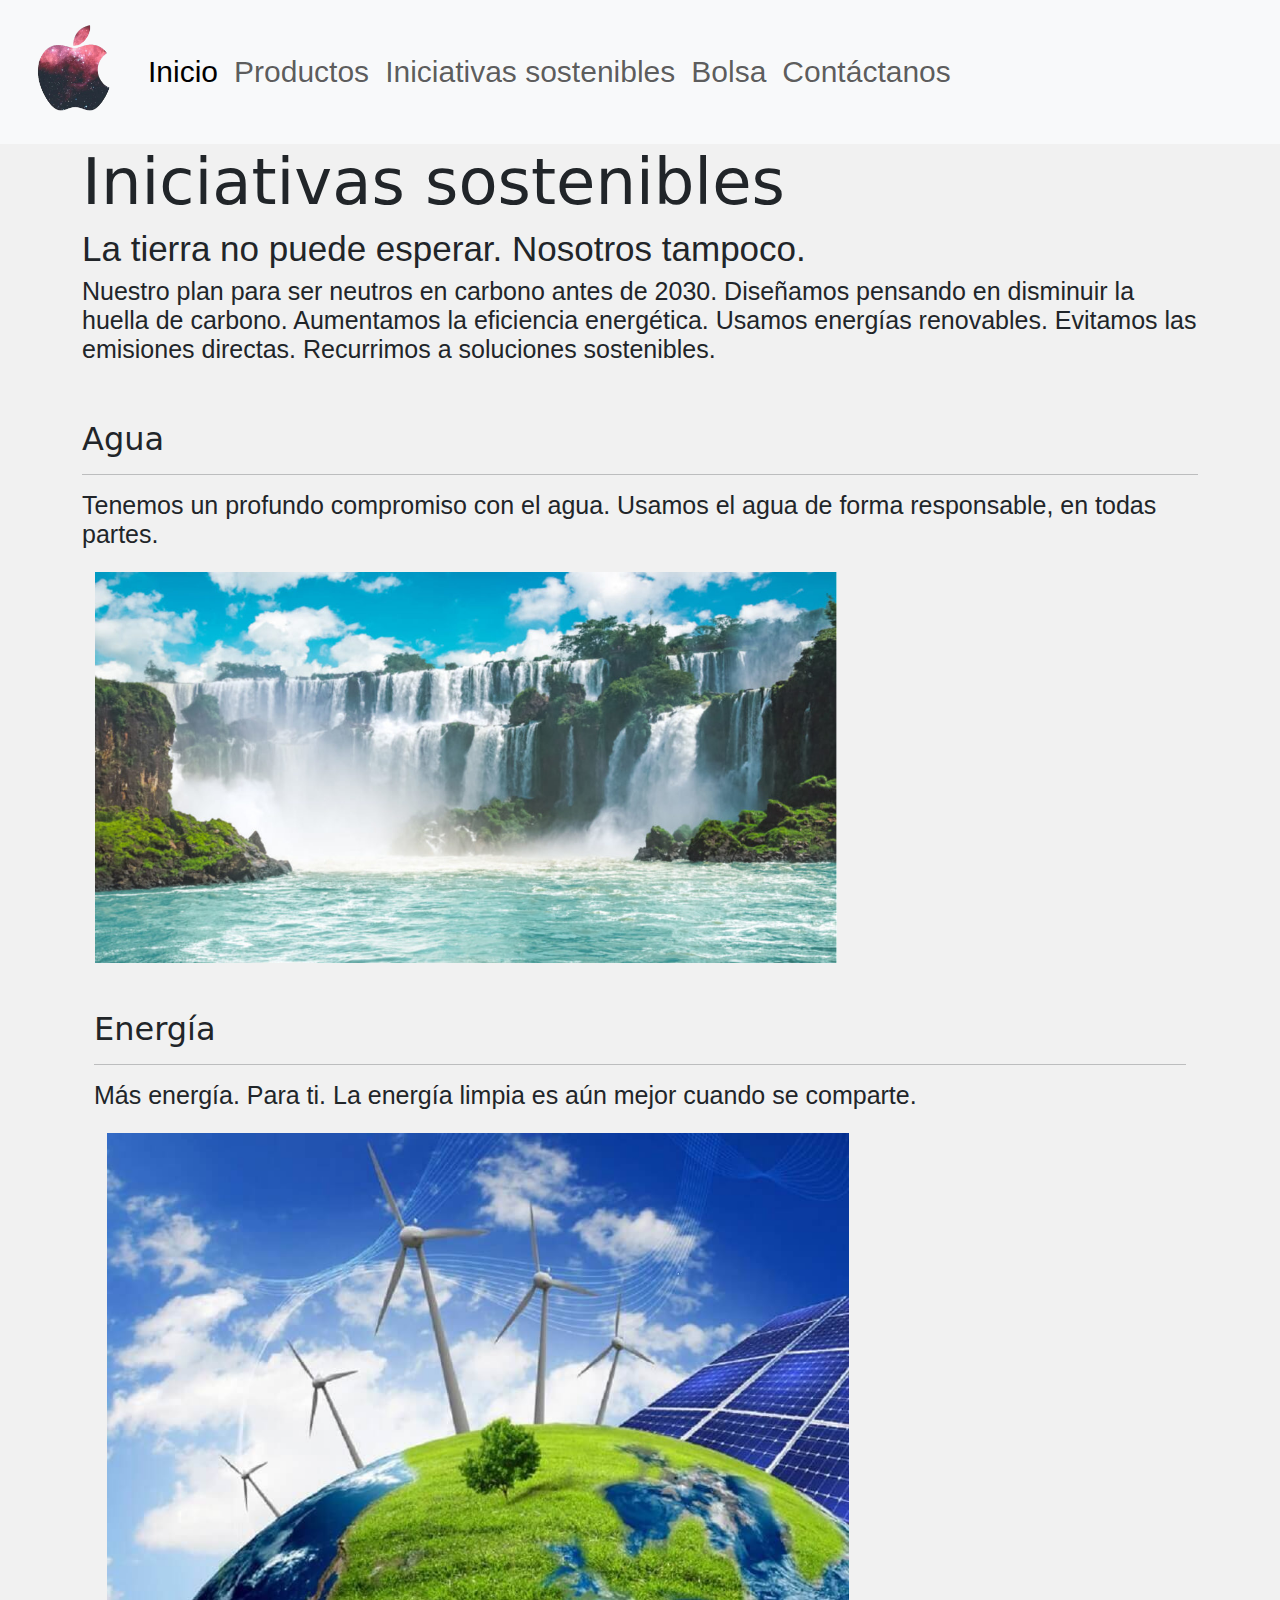
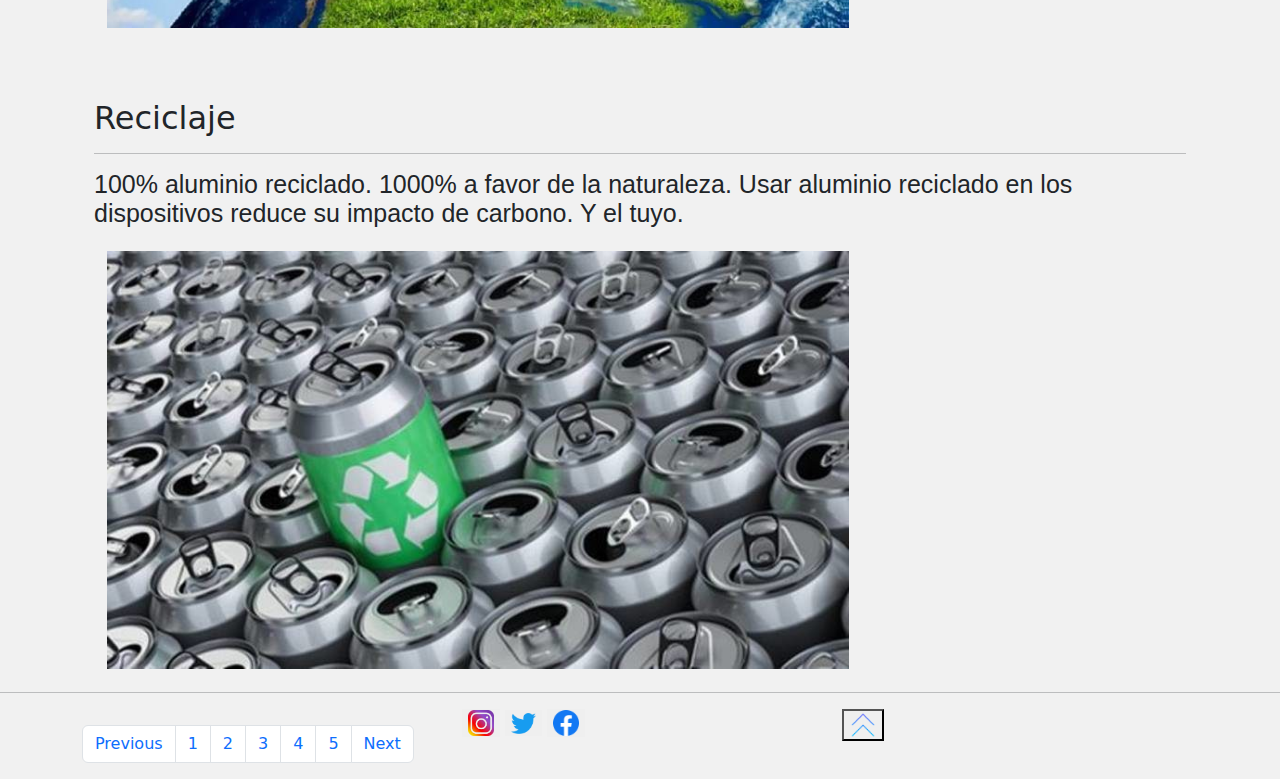
<file: iniciativasSostenibles.html>
<!doctype html>
<html lang="en">
<head>
    <meta charset="UTF-8">
    <meta name="viewport"
          content="width=device-width, user-scalable=no, initial-scale=1.0, maximum-scale=1.0, minimum-scale=1.0">
    <meta http-equiv="X-UA-Compatible" content="ie=edge">

    <title>Iniciativas sostenibles</title>

    <link rel = "stylesheet" href = "./iniciativasSostenibles.css">
    <link href="https://cdn.jsdelivr.net/npm/bootstrap@5.1.3/dist/css/bootstrap.min.css" rel="stylesheet">
    <script src="https://cdn.jsdelivr.net/npm/bootstrap@5.1.3/dist/js/bootstrap.bundle.min.js"></script>

</head>

<body style="background-color: #F1F1F1">

<nav class="navbar navbar-expand-sm bg-light navbar-light">
    <div class="container-fluid">


        <a class="nav-brand" href="#" >

            <img src="https://evamanriquesz.github.io/Practica4/Resources/logo_apple.png" alt="Logo Apple" style="width:8em">

        </a>
        <button class="navbar-toggler" type="button" data-bs-toggle="collapse" data-bs-target="#navbarCollapser" aria-expanded="false" aria-label="Toggle navigation">
            <span class="navbar-toggler-icon"></span>
        </button>


        <div class="collapse navbar-collapse" id="navbarCollapse">
            <ul class="navbar-nav">
                <li class="nav-item">
                    <a class="nav-link active" href="index.html">Inicio</a>
                </li>
                <li class="nav-item">
                    <a class="nav-link" href="productos.html">Productos</a>
                </li>
                <li class="nav-item">
                    <a class="nav-link" href="iniciativasSostenibles.html">Iniciativas sostenibles</a>
                </li>
                <li class="nav-item">
                    <a class="nav-link" href="bolsa.html">Bolsa</a>
                </li>

                <li class="nav-item">
                    <a class="nav-link" href="contactanos.html">Contáctanos</a>
                </li>
            </ul>
        </div>
    </div>

</nav>

<div class="jumbotron">
    <div class="container">
        <h1 class="display-3">Iniciativas sostenibles</h1>
        <h3 class="subtitulo">La tierra no puede esperar. Nosotros tampoco.</h3>
        <p class="intro">Nuestro plan para ser neutros en carbono antes de 2030. Diseñamos pensando en disminuir la huella de carbono. Aumentamos la eficiencia energética. Usamos energías renovables. Evitamos las emisiones directas. Recurrimos a soluciones sostenibles. </p>
    </div>
</div>


<br>

<!--AGUA-->

<div class="container mt-3">
    <h2>Agua</h2>
    <hr>
    <p class="intro">Tenemos un profundo compromiso con el agua. Usamos el agua de forma responsable, en todas partes.</p>
    <img src="https://evamanriquesz.github.io/Practica4/Resources/agua.jpg" alt="Cataratas" style="width:60vw" class="btn" data-bs-toggle="modal" data-bs-target="#myModal">
<!-- The Modal -->
<div class="modal" id="myModal">
    <div class="modal-dialog modal-lg ">
        <div class="modal-content">

            <!-- Modal Header -->
            <div class="modal-header">
                <h4 class="modal-title">Agua</h4>
                <button type="button" class="btn-close" data-bs-dismiss="modal"></button>
            </div>

            <!-- Modal body -->
            <div class="modal-body">
                <h3>Usamos el agua de forma responsable, en todas partes.</h3>

                <p class="body">El agua es un recurso muy valioso para todos. Por eso apostamos por reducir su consumo, reutilizarla y devolver la mayor cantidad posible al medio ambiente en todos los lugares donde operamos. Nuestras actividades emplean agua de distintas maneras, desde el consumo relativamente bajo de las tiendas Apple Store hasta los centros de datos y las fábricas de nuestros proveedores, que utilizan grandes cantidades para enfriar y procesar. Estamos tomando medidas para reducir nuestro impacto. El primer paso es seleccionar lugares adecuados y diseñar un plan de reutilización y eficiencia del consumo de agua. También hemos aumentado el uso de fuentes alternativas, como el agua reciclada, la reutilización de aguas pluviales o la producción de agua mediante condensación. Además, estamos colaborando con terceros en los países donde operamos para asegurarnos de que nuestros planes de gestión responsable del agua respeten la situación particular de cada zona.


            <!-- Modal footer -->
            <div class="modal-footer">
                <button type="button" class="btn btn-danger" data-bs-dismiss="modal">Cerrar</button>
            </div>

        </div>
    </div>
</div>
</div>

    <br><br>


    <!-- ENERGIA-->


<div class="container mt-3">
    <h2>Energía</h2>
    <hr>
    <p class="intro">Más energía. Para ti. La energía limpia es aún mejor cuando se comparte. </p>
    <img src="https://evamanriquesz.github.io/Practica4/Resources/energia.jpg" alt="Energia" style="width:60vw"  class="btn" data-bs-toggle="modal" data-bs-target="#myModal2">
    <!-- The Modal -->
    <div class="modal" id="myModal2">
        <div class="modal-dialog modal-lg">
            <div class="modal-content">

                <!-- Modal Header -->
                <div class="modal-header">
                    <h4 class="modal-title">Energía</h4>
                    <button type="button" class="btn-close" data-bs-dismiss="modal"></button>
                </div>

                <!-- Modal body -->
                <div class="modal-body">
                    <h3>Aplicamos mejoras en todas las fases de nuestra cadena de valor para reducir nuestro consumo energético.</h3>
                    <p class="body">Ahora que Apple Inc. utiliza exclusivamente energía limpia, nuestro siguiente objetivo es democratizar el acceso a la electricidad renovable en todo el mundo. Desde 2019, nuestro programa Power for Impact ha financiado proyectos con importantes beneficios sociales, ambientales y de reducción de emisiones. Nuestros proyectos de energía solar en Filipinas, Tailandia y Sudáfrica contribuyen a proporcionar energía limpia a bajo coste para nuestro uso y el de comunidades que normalmente no hubieran podido acceder a ella. Y este año hemos anunciado una inversión para construir en Dinamarca el mayor parque de aerogeneradores terrestre del mundo. Con cada uno de estos proyectos, la energía renovable es una realidad para más personas cada vez.</p>

                    <p class="body"> Los 152 kilovatios de energía solar y 830 kilovatios hora de nuestros sistemas de almacenamiento de Diepsloot (Sudáfrica) abastecen a 3.600 hogares.</p>

                    <p class="body">  Un 90 % de la energía renovable para las instalaciones de Apple procede de proyectos creados por nosotros mismos.</p>

                    <p class="body">Cada año, nuestros aerogeneradores de Esbjerg (Dinamarca) producen suficiente energía para abastecer a 20.000 hogares.</p>

                </div>

                <!-- Modal footer -->
                <div class="modal-footer">
                    <button type="button" class="btn btn-danger" data-bs-dismiss="modal">Cerrar</button>
                </div>

            </div>
        </div>
    </div>
</div>

    <br><br>


<!--RECICLAJE-->
<div class="container mt-3">
    <h2>Reciclaje</h2>
    <hr>
    <p class="intro">100% aluminio reciclado. 1000% a favor de la naturaleza. Usar aluminio reciclado en los dispositivos reduce su impacto de carbono. Y el tuyo. </p>
    <img src="https://evamanriquesz.github.io/Practica4/Resources/reciclaje.jpg" alt="Reciclaje" style="width:60vw"  class="btn" data-bs-toggle="modal" data-bs-target="#myModal3">
    <!-- The Modal -->
    <div class="modal" id="myModal3">
        <div class="modal-dialog modal-lg">
            <div class="modal-content">

                <!-- Modal Header -->
                <div class="modal-header">
                    <h4 class="modal-title">Reciclaje</h4>
                    <button type="button" class="btn-close" data-bs-dismiss="modal"></button>
                </div>

                <!-- Modal body -->
                <div class="modal-body">
                    <h3>Usar aluminio reciclado en los dispositivos reduce su impacto de carbono. Y el tuyo.</h3>
                    <p class="body">El aluminio es el componente principal de muchos productos Apple. Es sólido, resistente y hace que tus dispositivos duren más. Aunque todos los dispositivos Apple con carcasa de aluminio ya contienen aluminio reciclado, debemos aumentar la proporción de materiales reciclados para que todos nuestros productos sean neutros en carbono antes de 2030.4 Por eso hemos desarrollado nuestra propia aleación de aluminio 100 % reciclado, que puede seguir reciclándose de forma indefinida sin perder rendimiento ni durabilidad. Así hemos podido empezar a usar exclusivamente aluminio reciclado en la carcasa de muchos dispositivos. Y cuando no nos queda otra opción que utilizar aluminio virgen, ayudamos a nuestros proveedores a obtenerlo usando fuentes de electricidad con bajas emisiones, como la energía hidroeléctrica, para reducir aún más nuestra huella de carbono.</p>

                    <p class="body">La carcasa del MacBook Air, del Apple Watch, del Mac mini y de todos los iPad está fabricada en aluminio 100 % reciclado.</p>

                    <p class="body"> Desde 2015, hemos reducido en un 72 % nuestras emisiones de CO₂ asociadas al aluminio.</p>

                </div>

                <!-- Modal footer -->
                <div class="modal-footer">
                    <button type="button" class="btn btn-danger" data-bs-dismiss="modal">Cerrar</button>
                </div>

            </div>
        </div>
    </div>
</div>
</div>
<hr>

<footer class="container">
    <div class ="row justify-content-between">
        <div class="col-4 container mt-3">
            <ul class="pagination">
                <li class="page-item"><a class="page-link" href="productos.html">Previous</a></li>
                <li class="page-item"><a class="page-link" href="index.html">1</a></li>
                <li class="page-item"><a class="page-link" href="productos.html">2</a></li>
                <li class="page-item"><a class="page-link" href="iniciativasSostenibles.html">3</a></li>
                <li class="page-item"><a class="page-link" href="bolsa.html">4</a></li>
                <li class="page-item"><a class="page-link" href="contactanos.html">5</a></li>
                <li class="page-item"><a class="page-link" href="bolsa.html">Next</a></li>
            </ul>
        </div>

        <div class="col-4">
            <button class="btn-rrss" id="btn-instagram" type="button" onclick="accederInstagram()" ><img src="https://evamanriquesz.github.io/Practica4/Resources/logo_instagram.png" alt="Logo Instagram" class="img-btn" style ="width: 2vw"/></button>
            <button class="btn-rrss" id="btn-twitter" type="button" onclick="accederTwitter()" ><img src="https://evamanriquesz.github.io/Practica4/Resources/logo_twitter.png" alt="Logo Twitter" class="img-btn" style ="width: 2vw"/></button>
            <button class="btn-rrss" id="btn-facebook" type="button" onclick="accederFacebook()" ><img src="https://evamanriquesz.github.io/Practica4/Resources/logo_facebook.png" alt="Logo Facebook" class="img-btn" style ="width: 2vw"/></button>
        </div>

        <div class="col-4">
            <button class="ir-arriba" id="btn-ir-arriba" type="button" onclick="irArriba()"><img src="https://evamanriquesz.github.io/Practica4/Resources/flechas-arriba.png" alt="Flecha arriba" class="img-btn" style ="width: 2vw"/></button>
        </div>


    </div>
</footer>

<script src = "iniciativasSostenibles.js"></script>
</body>
<script src="jquery.js"></script>
</html>
</file>
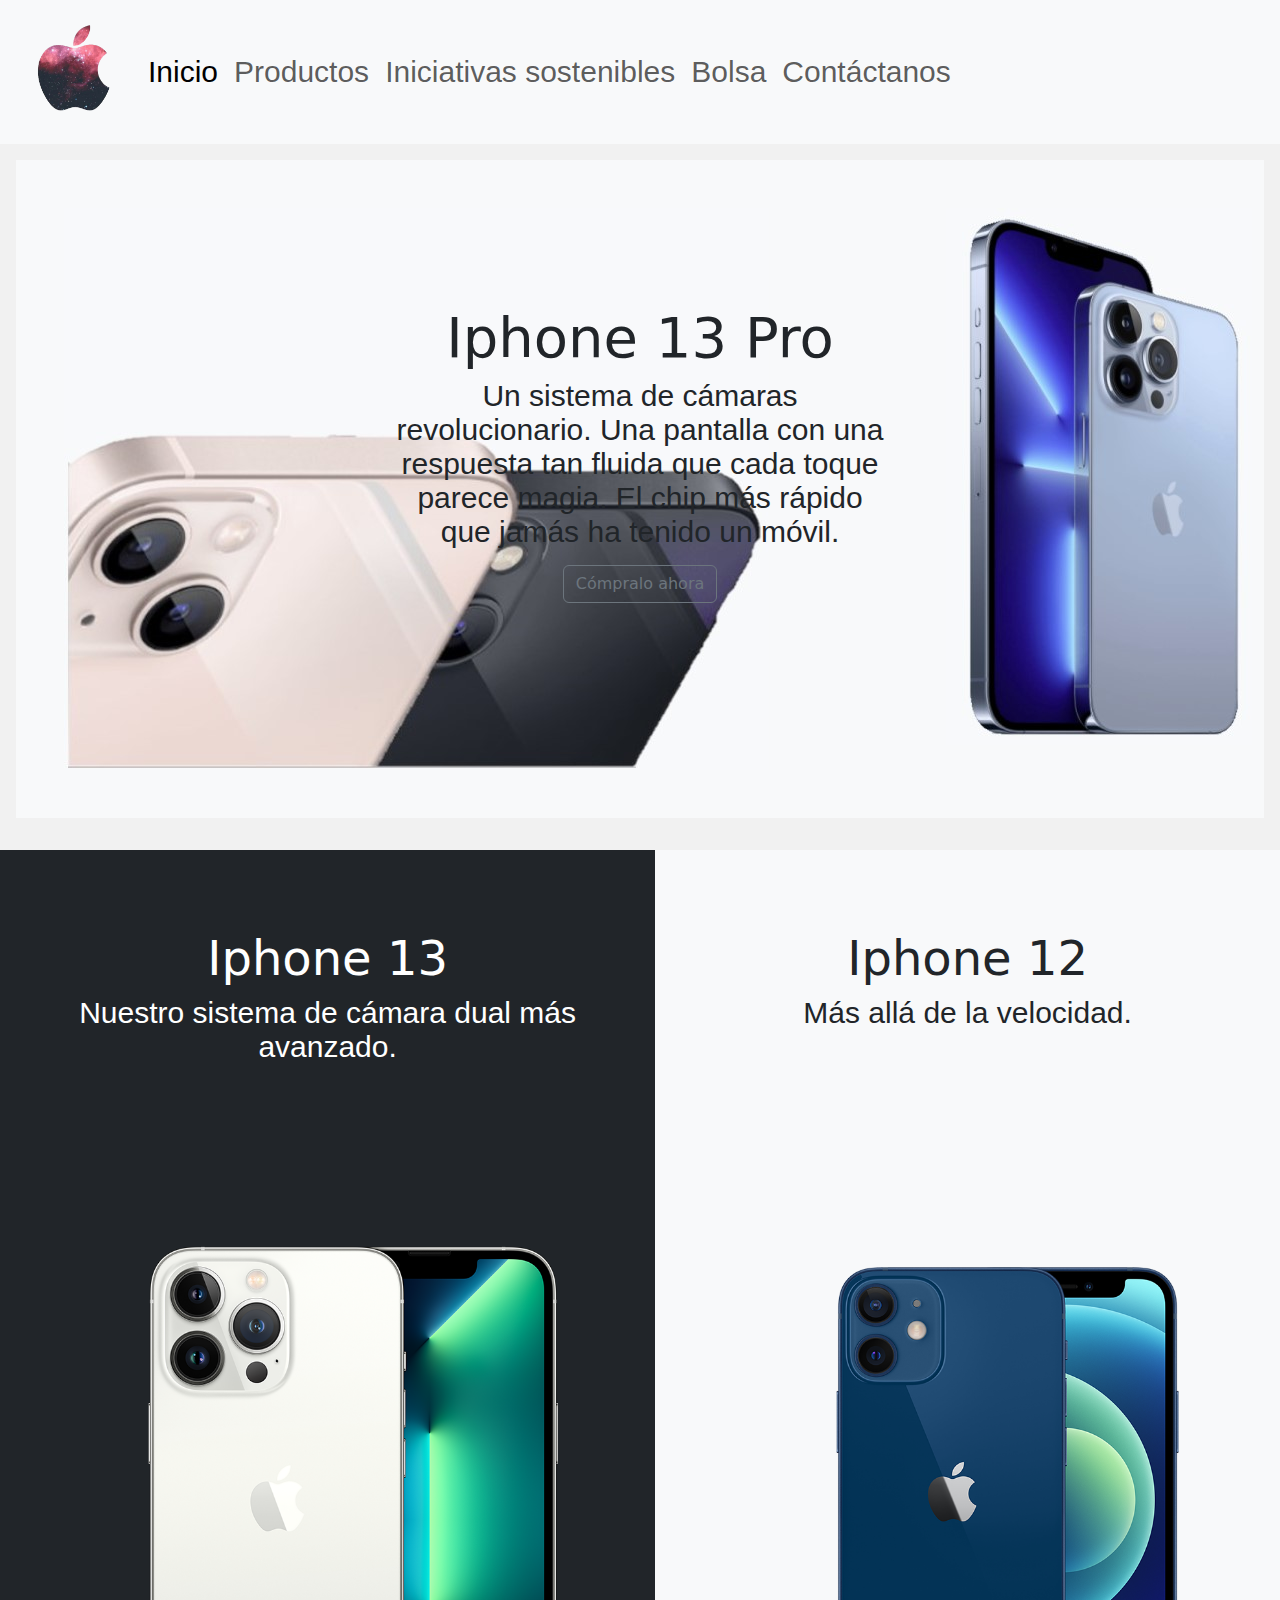
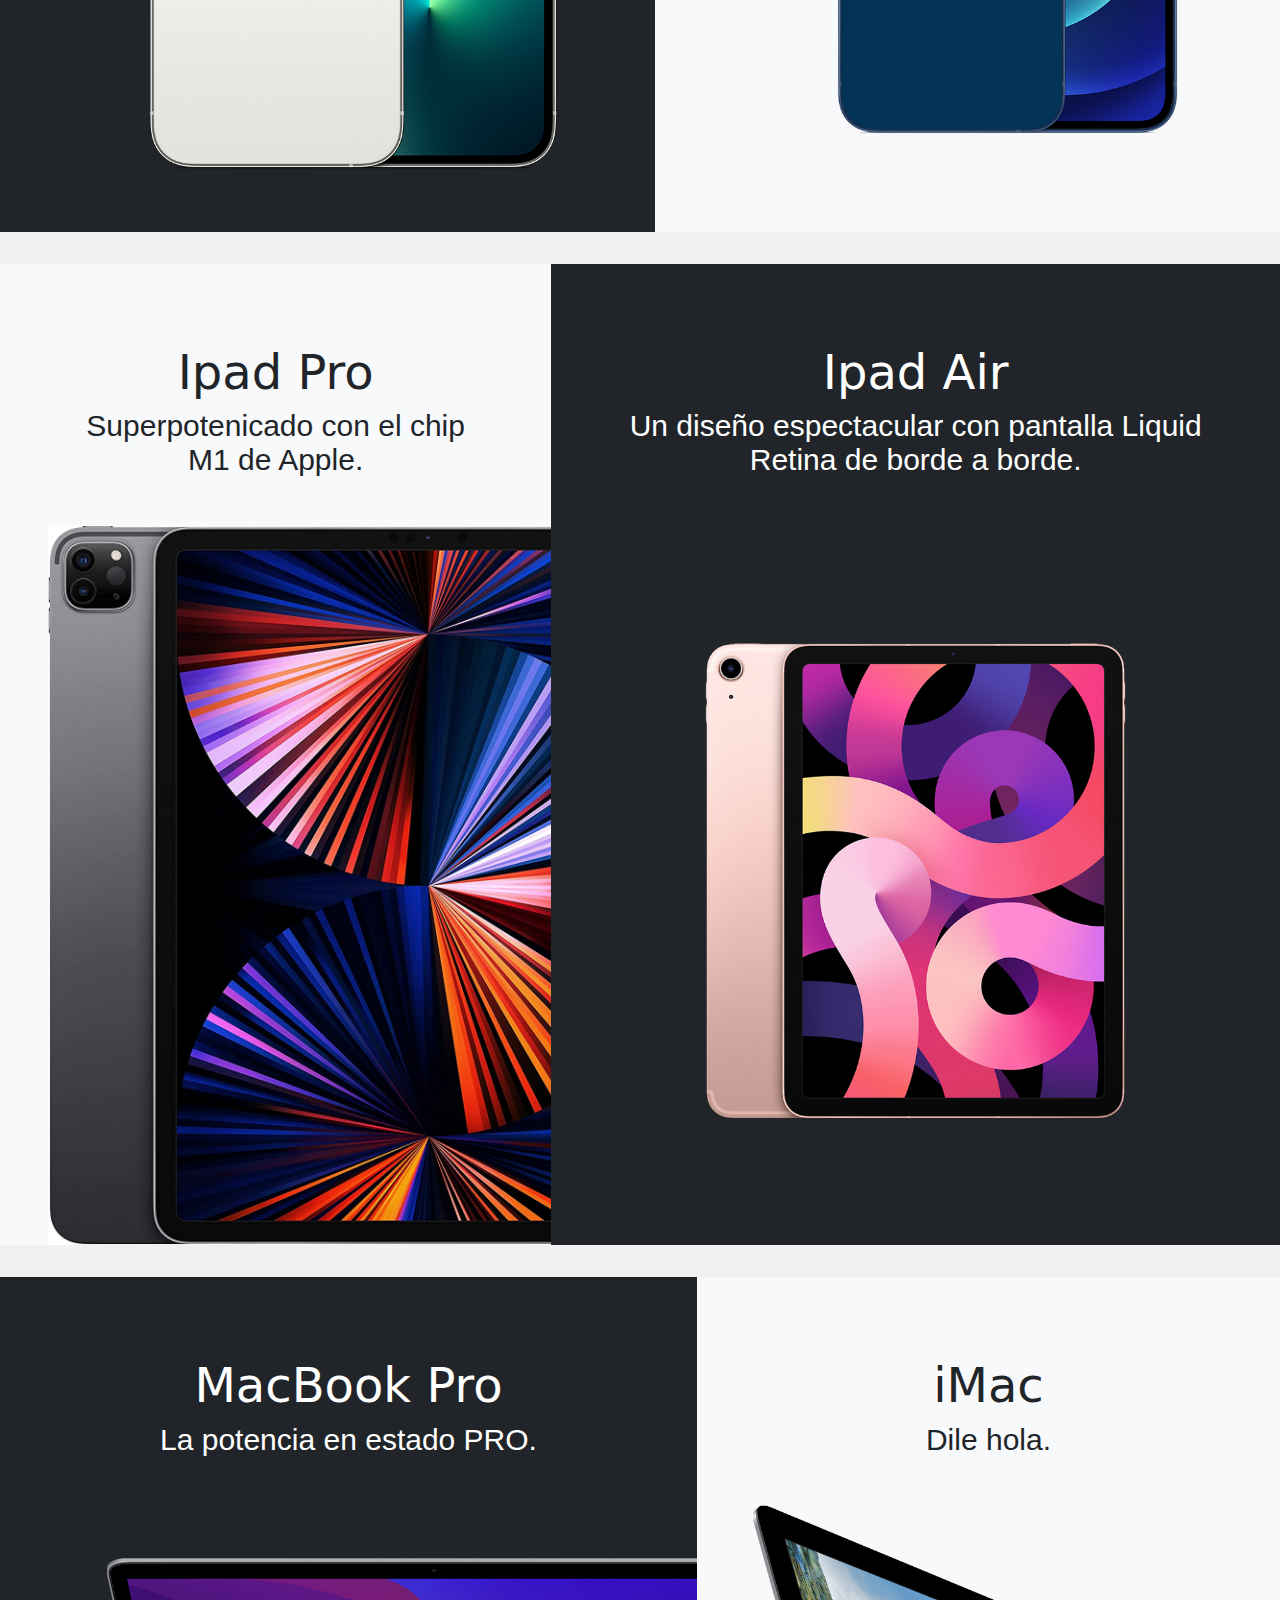
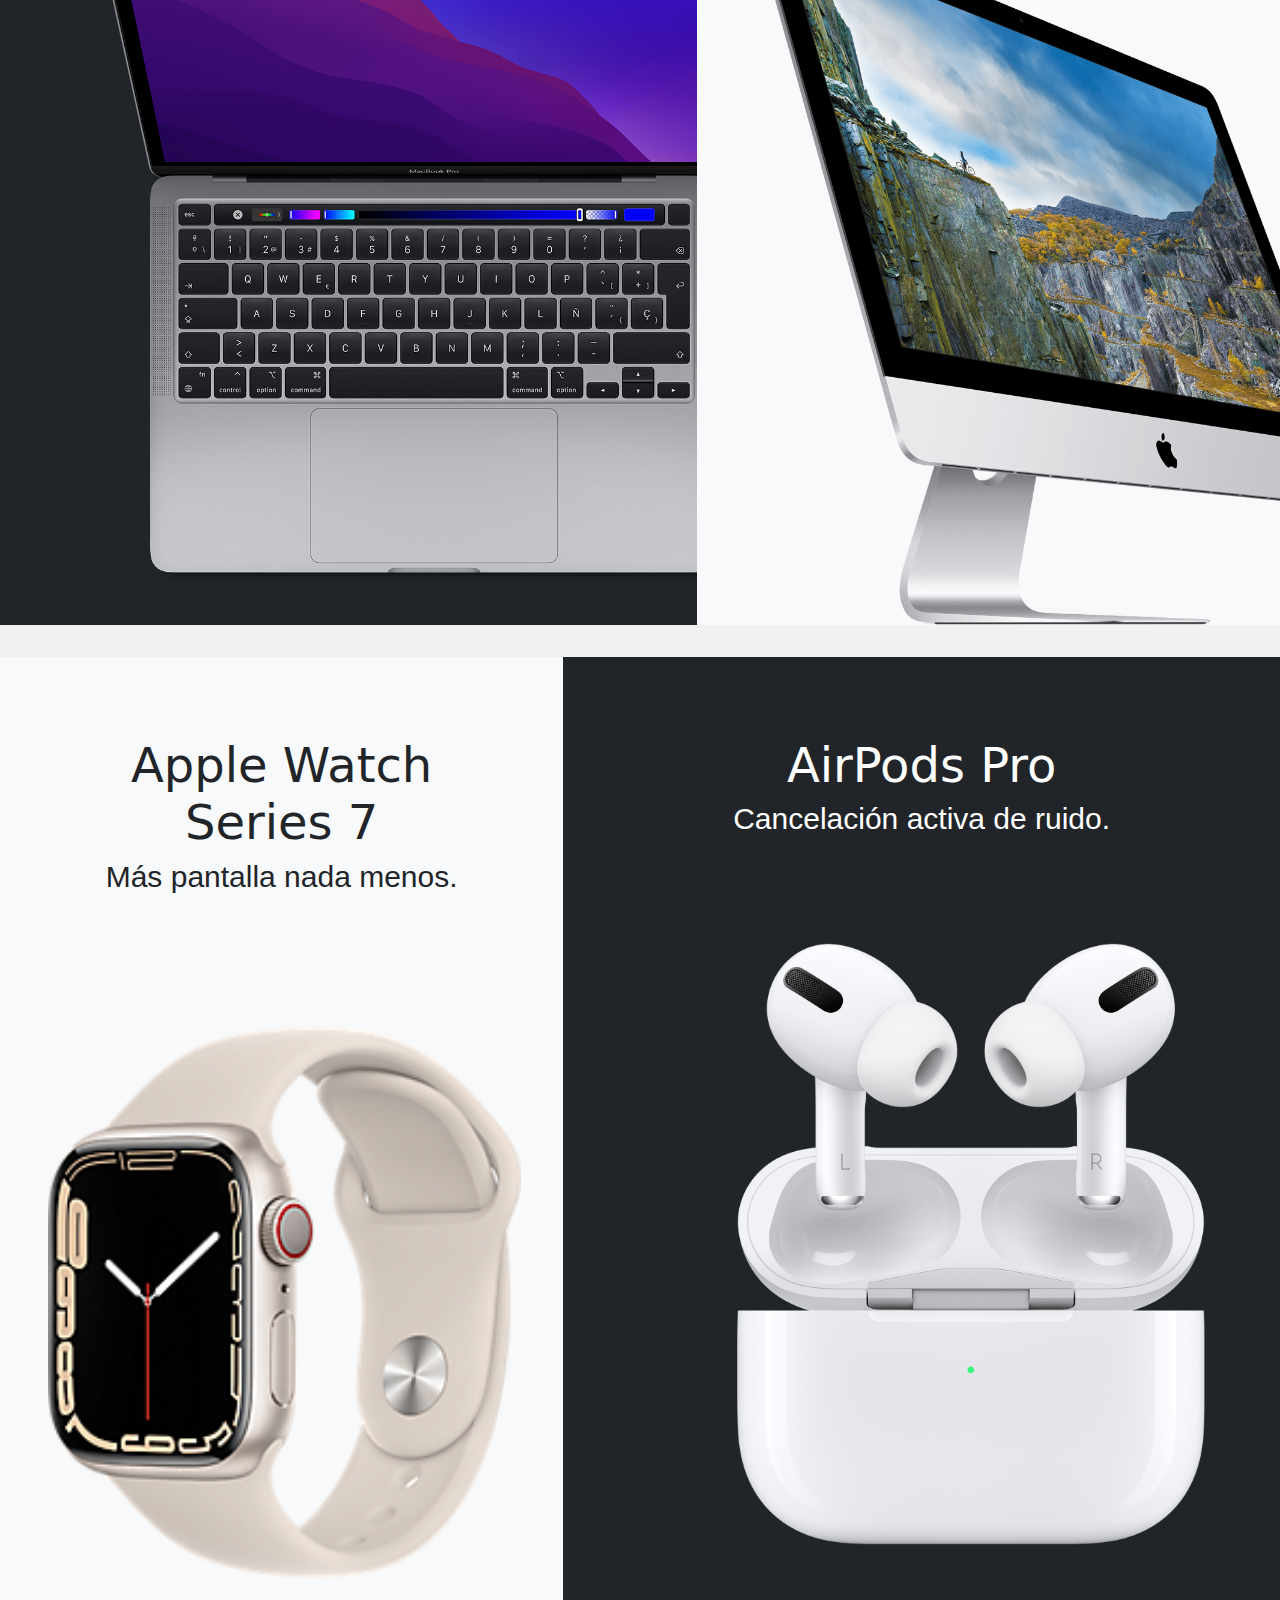
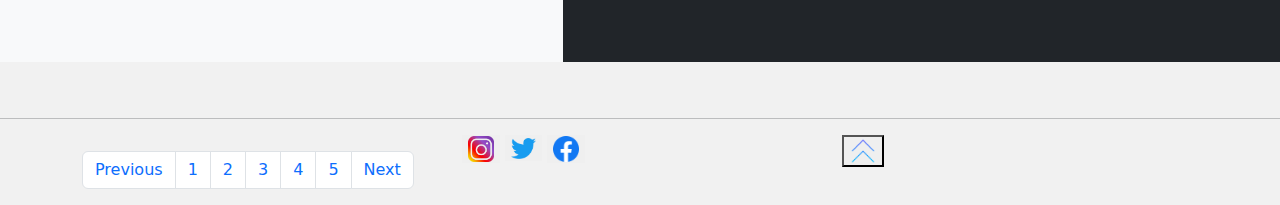
<file: productos.html>
<!DOCTYPE html>
<html lang="en">
<head>

    <meta charset="UTF-8">
    <meta name="viewport" content="width=device-width, initial-scale=1">

    <title>Productos</title>

    <link rel = "stylesheet" href = "./productos.css">
    <link href="https://cdn.jsdelivr.net/npm/bootstrap@5.1.3/dist/css/bootstrap.min.css" rel="stylesheet">
    <script src="https://cdn.jsdelivr.net/npm/bootstrap@5.1.3/dist/js/bootstrap.bundle.min.js"></script>
</head>
<body style="background-color: #F1F1F1">

    <nav class="navbar navbar-expand-sm bg-light navbar-light">
        <div class="container-fluid">


            <a class="nav-brand" href="#" >

                <img src="https://evamanriquesz.github.io/Practica4/Resources/logo_apple.png" alt="Logo Apple" style="width:8em">

            </a>
            <button class="navbar-toggler" type="button" data-bs-toggle="collapse" data-bs-target="#navbarCollapser" aria-expanded="false" aria-label="Toggle navigation">
                <span class="navbar-toggler-icon"></span>
            </button>


            <div class="collapse navbar-collapse" id="navbarCollapse">
                <ul class="navbar-nav">
                    <li class="nav-item">
                        <a class="nav-link active" href="index.html">Inicio</a>
                    </li>
                    <li class="nav-item">
                        <a class="nav-link" href="productos.html">Productos</a>
                    </li>
                    <li class="nav-item">
                        <a class="nav-link" href="iniciativasSostenibles.html">Iniciativas sostenibles</a>
                    </li>
                    <li class="nav-item">
                        <a class="nav-link" href="bolsa.html">Bolsa</a>
                    </li>

                    <li class="nav-item">
                        <a class="nav-link" href="contactanos.html">Contáctanos</a>
                    </li>
                </ul>
            </div>
        </div>

    </nav>
        <div class="position-relative overflow-hidden p-3 p-md-5 m-md-3 text-center bg-light" id="cabecera-productos">
            <div class="row">
                <div class="col-3">
                    <img src ="https://evamanriquesz.github.io/Practica4/Resources/iphone13_pro_1.jpg" class="mitad" alt="Iphone 13">
                </div>
            <div class="col-6 md-5 p-lg-5 mx-auto my-5">
                <h1 class="display-4 font-weight-normal">Iphone 13 Pro</h1>
                <p class="lead font-weight-normal">Un sistema de cámaras revolucionario. Una pantalla con una respuesta tan fluida que cada toque parece magia. El chip más rápido que jamás ha tenido un móvil.</p>
                <a class="btn btn-outline-secondary" onclick=comprarIphone13Pro()>Cómpralo ahora</a>
            </div>

                <div class="col-3">
                    <img src ="https://evamanriquesz.github.io/Practica4/Resources/iphone13_pro_2.jpg" class="mitad" alt="Iphone 13">
                </div>
            <div class="product-device box-shadow d-none d-md-block"></div>
            <div class="product-device product-device-2 box-shadow d-none d-md-block"></div>
        </div>
        </div>
        <div class="row justify-content-center">
        <div class="d-md-flex flex-md-equal w-100 my-md-3 pl-md-3">
            <div class="bg-dark mr-md-3 pt-3 px-3 pt-md-5 px-md-5 text-center text-white overflow-hidden">
                <div class="my-3 py-3">
                    <h2 class="display-5">Iphone 13</h2>
                    <p class="lead">Nuestro sistema de cámara dual más avanzado.</p>
                </div>
                <div>
                    <img class="producto" src="https://evamanriquesz.github.io/Practica4/Resources/iphone13.png" alt="Iphone 13">
                </div>
                <!--<div class="bg-light box-shadow mx-auto" style="width: 80%; height: 300px; border-radius: 21px 21px 0 0;"></div>-->
            </div>
            <div class="bg-light mr-md-3 pt-3 px-3 pt-md-5 px-md-5 text-center overflow-hidden">
                <div class="my-3 p-3">
                    <h2 class="display-5">Iphone 12</h2>
                    <p class="lead">Más allá de la velocidad.</p>
                </div>
                <div>
                    <img class="producto" src="https://evamanriquesz.github.io/Practica4/Resources/iphone12.jpg" alt="Iphone 12">
                </div>
            </div>
        </div>
        </div>

        <div class="row">
        <div class="d-md-flex flex-md-equal w-100 my-md-3 pl-md-3">
            <div class="bg-light mr-md-3 pt-3 px-3 pt-md-5 px-md-5 text-center overflow-hidden">
                <div class="my-3 p-3">
                    <h2 class="display-5">Ipad Pro</h2>
                    <p class="lead">Superpotenicado con el chip M1 de Apple.</p>
                </div>

                <div>
                    <img class="producto" src="https://evamanriquesz.github.io/Practica4/Resources/ipadpro.jpg" alt="Ipad Pro">
                </div>
            </div>
            <div class="bg-dark mr-md-3 pt-3 px-3 pt-md-5 px-md-5 text-center text-white overflow-hidden">
                <div class="my-3 py-3">
                    <h2 class="display-5">Ipad Air</h2>
                    <p class="lead">Un diseño espectacular con pantalla Liquid Retina de borde a borde.</p>
                </div>
                <div>
                    <img class="producto" src="https://evamanriquesz.github.io/Practica4/Resources/ipadair.png" alt="Ipad Air">
                </div>
            </div>
        </div>
        </div>

        <div class="row">
        <div class="d-md-flex flex-md-equal w-100 my-md-3 pl-md-3">
            <div class="bg-dark mr-md-3 pt-3 px-3 pt-md-5 px-md-5 text-center text-white overflow-hidden">
                <div class="my-3 p-3">
                    <h2 class="display-5">MacBook Pro</h2>
                    <p class="lead">La potencia en estado PRO.</p>
                </div>
                <div>
                    <img class="producto" src="https://evamanriquesz.github.io/Practica4/Resources/macbookpro.png" alt="Mac Book Pro">
                </div>
            </div>
            <div class="bg-light mr-md-3 pt-3 px-3 pt-md-5 px-md-5 text-center overflow-hidden">
                <div class="my-3 py-3">
                    <h2 class="display-5">iMac</h2>
                    <p class="lead">Dile hola.</p>
                </div>
                <div>
                    <img class="producto" src="https://evamanriquesz.github.io/Practica4/Resources/imac.png" alt="iMac">
                </div>
            </div>
        </div>

        </div>

        <div class="row">
        <div class="d-md-flex flex-md-equal w-100 my-md-3 pl-md-3">
            <div class="bg-light mr-md-3 pt-3 px-3 pt-md-5 px-md-5 text-center overflow-hidden">
                <div class="my-3 p-3">
                    <h2 class="display-5">Apple Watch Series 7</h2>
                    <p class="lead">Más pantalla nada menos.</p>
                </div>
                <div>
                    <img class="producto" src="https://evamanriquesz.github.io/Practica4/Resources/watchseries7.png" alt="Apple Watch Series 7">
                </div>
            </div>
            <div class="bg-dark mr-md-3 pt-3 px-3 pt-md-5 px-md-5 text-center text-white overflow-hidden">
                <div class="my-3 py-3">
                    <h2 class="display-5">AirPods Pro</h2>
                    <p class="lead">Cancelación activa de ruido.</p>
                </div>
                <div>
                    <img class="producto" src="https://evamanriquesz.github.io/Practica4/Resources/airpodspro.png" alt="AirPods Pro">
                </div>
            </div>
        </div>
        </div>










    <br>

    <hr>
    <footer class="container">
        <div class ="row justify-content-between">
            <div class="col-4 container mt-3">
                <ul class="pagination">
                    <li class="page-item"><a class="page-link" href="index.html">Previous</a></li>
                    <li class="page-item"><a class="page-link" href="index.html">1</a></li>
                    <li class="page-item"><a class="page-link" href="productos.html">2</a></li>
                    <li class="page-item"><a class="page-link" href="iniciativasSostenibles.html">3</a></li>
                    <li class="page-item"><a class="page-link" href="bolsa.html">4</a></li>
                    <li class="page-item"><a class="page-link" href="contactanos.html">5</a></li>
                    <li class="page-item"><a class="page-link" href="iniciativasSostenibles.html">Next</a></li>
                </ul>
            </div>

            <div class="col-4">
                <button class="btn-rrss" id="btn-instagram" type="button" onclick="accederInstagram()" ><img src="https://evamanriquesz.github.io/Practica4/Resources/logo_instagram.png" alt="Logo Instagram" class="img-btn" style ="width: 2vw"/></button>
                <button class="btn-rrss" id="btn-twitter" type="button" onclick="accederTwitter()" ><img src="https://evamanriquesz.github.io/Practica4/Resources/logo_twitter.png" alt="Logo Twitter" class="img-btn" style ="width: 2vw"/></button>
                <button class="btn-rrss" id="btn-facebook" type="button" onclick="accederFacebook()" ><img src="https://evamanriquesz.github.io/Practica4/Resources/logo_facebook.png" alt="Logo Facebook" class="img-btn" style ="width: 2vw"/></button>
            </div>

            <div class="col-4">
                <button class="ir-arriba" id="btn-ir-arriba" type="button" onclick="irArriba()"><img src="https://evamanriquesz.github.io/Practica4/Resources/flechas-arriba.png" alt="Flecha arriba" class="img-btn" style ="width: 2vw"/></button>
            </div>


        </div>
    </footer>

    <script src = "productos.js"></script>
</body>

<script src="jquery.js"></script>
</html>
</file>
<file: index.css>
.navbar navbar-expand-sm bg-success
{
    color: rgb(255,255,255);
}
li.nav-item
{
    font: 30px Segoe UI, sans-serif;

}

ul.navbar-nav
{
    align:center;
}

img.d-block
{
    height:70vh;
    width: 100vw;
}

div.row
{
    padding: 2vw;
}

img.pic-featurette
{
    width:40vw;
    height: 50vh;
}

a.alert-link
{
    color: #767676;
}

h3.noticias
{
    font: 50px Segoe UI, sans-serif;
}

p.noticias
{
        font: 20px Segoe UI, sans-serif;
}

.img.btn
{
    width = "10px";
}


.featurette-heading
{
 font: 30px Segoe UI, sans-serif;
 font-weight: bolder;
}

.lead
{
    font: 20px Segoe UI, sans-serif !important;
}

.btn-rrss
{
    border-style: none;

}

.btn-ir-arriba {
	display:none;
	padding:20px;
	cursor:pointer;
	position: fixed;
	bottom:20px;
	right:20px;
	border-style: none;

}
</file>
<file: bolsa.css>
.navbar navbar-expand-sm bg-success
{
    color: rgb(255,255,255);
}
li.nav-item
{
    font: 30px Segoe UI, sans-serif;

}

ul.navbar-nav
{
    align:center;
}

#container {
    background : #F1F1F1;
}

header{
margin-top: 2em;
}

h1.titulo-pag
{
 font: 50px  Segoe UI, sans-serif;
 text-align:center;
}

div.col-2
{
background: rgb(255,0,0);
width:20vh;
}

div.col-1
{
background:rgb(0,255,0);
}

div.col#grafica
{
    heigth:50vh;
}

p
{
    font: 35px Segoe UI, sans-serif;
    color: #6D6D6D;
    font-weight:bold;
}

p.valores
{
    font: 30px Segoe UI, sans-serif;
    color: #8A9192;
}

div.card
{
    border-radius:15px!important;
}

div.card-header
{
font: 35px Segoe UI, sans-serif;
    color: #6D6D6D;
    font-weight:bold;
}
div.card-header:hover
{
font: 35px Segoe UI, sans-serif;
    color: #2BA92D;
    font-weight:bold;
}

img#bolsa
{
    width:100%;
}

img.d-block
{
    height:70vh;
    width: 100vw;
}

div.container#grafica
{
    width: 100%;
}

img.card-img-top
{
    height:30vh;
}

h1.titulo-pag
{

    background:#B4B4B4;
    color: rgb(255,255,255);

}



.btn-rrss
{
    border-style: none;

}

.btn-ir-arriba {
	display:none;
	padding:20px;
	cursor:pointer;
	position: fixed;
	bottom:20px;
	right:20px;
	border-style: none;

}
</file>
<file: contactanos.css>
.navbar navbar-expand-sm bg-success
{
    color: rgb(255,255,255);
}
li.nav-item
{
    font: 30px Segoe UI, sans-serif;

}

ul.navbar-nav
{
    align:center;
}


.btn-rrss
{
    border-style: none;

}

.btn-ir-arriba {
	display:none;
	padding:20px;
	cursor:pointer;
	position: fixed;
	bottom:20px;
	right:20px;
	border-style: none;

}

h1{
        font: 50px Segoe UI, sans-serif!important;
}

legend
{
        font: 30px Segoe UI, sans-serif!important;
}

p
{
 font: 25px Segoe UI, sans-serif!important;
}

label
{
     font: 20px Segoe UI, sans-serif!important;
}
</file>
<file: iniciativasSostenibles.css>
.navbar navbar-expand-sm bg-success
{
    color: rgb(255,255,255);
}
li.nav-item
{
    font: 30px Segoe UI, sans-serif;

}

ul.navbar-nav
{
    align:center;
}
h1.display-3
{
    font: px Segoe UI, sans-serif;
}

h3.subtitulo
{
   font: 35px Segoe UI, sans-serif;
}

p.intro
{
        font: 25px Segoe UI, sans-serif;
}

.modal-title
{
 font: 35px Segoe UI, sans-serif;
}

p.body
{
        font: 25px Segoe UI, sans-serif;
}


.btn-rrss
{
    border-style: none;

}

.btn-ir-arriba {
	display:none;
	padding:20px;
	cursor:pointer;
	position: fixed;
	bottom:20px;
	right:20px;
	border-style: none;

}
</file>
<file: productos.css>
.navbar navbar-expand-sm bg-success
{
    color: rgb(255,255,255);
}
li.nav-item
{
    font: 30px Segoe UI, sans-serif;

}

ul.navbar-nav
{
    align:center;
}
img.card-img-top
{
    width: 100%;
    height: 30vh;
}

body
{
    background-color : rgb(255,0,0);
}


.btn-rrss
{
    border-style: none;

}

.btn-ir-arriba {
	display:none;
	padding:20px;
	cursor:pointer;
	position: fixed;
	bottom:20px;
	right:20px;
	border-style: none;

}

img.producto
{
    height:80vh;
}

.lead
{
    font: 30px Segoe UI, sans-serif!important;
}
</file>
